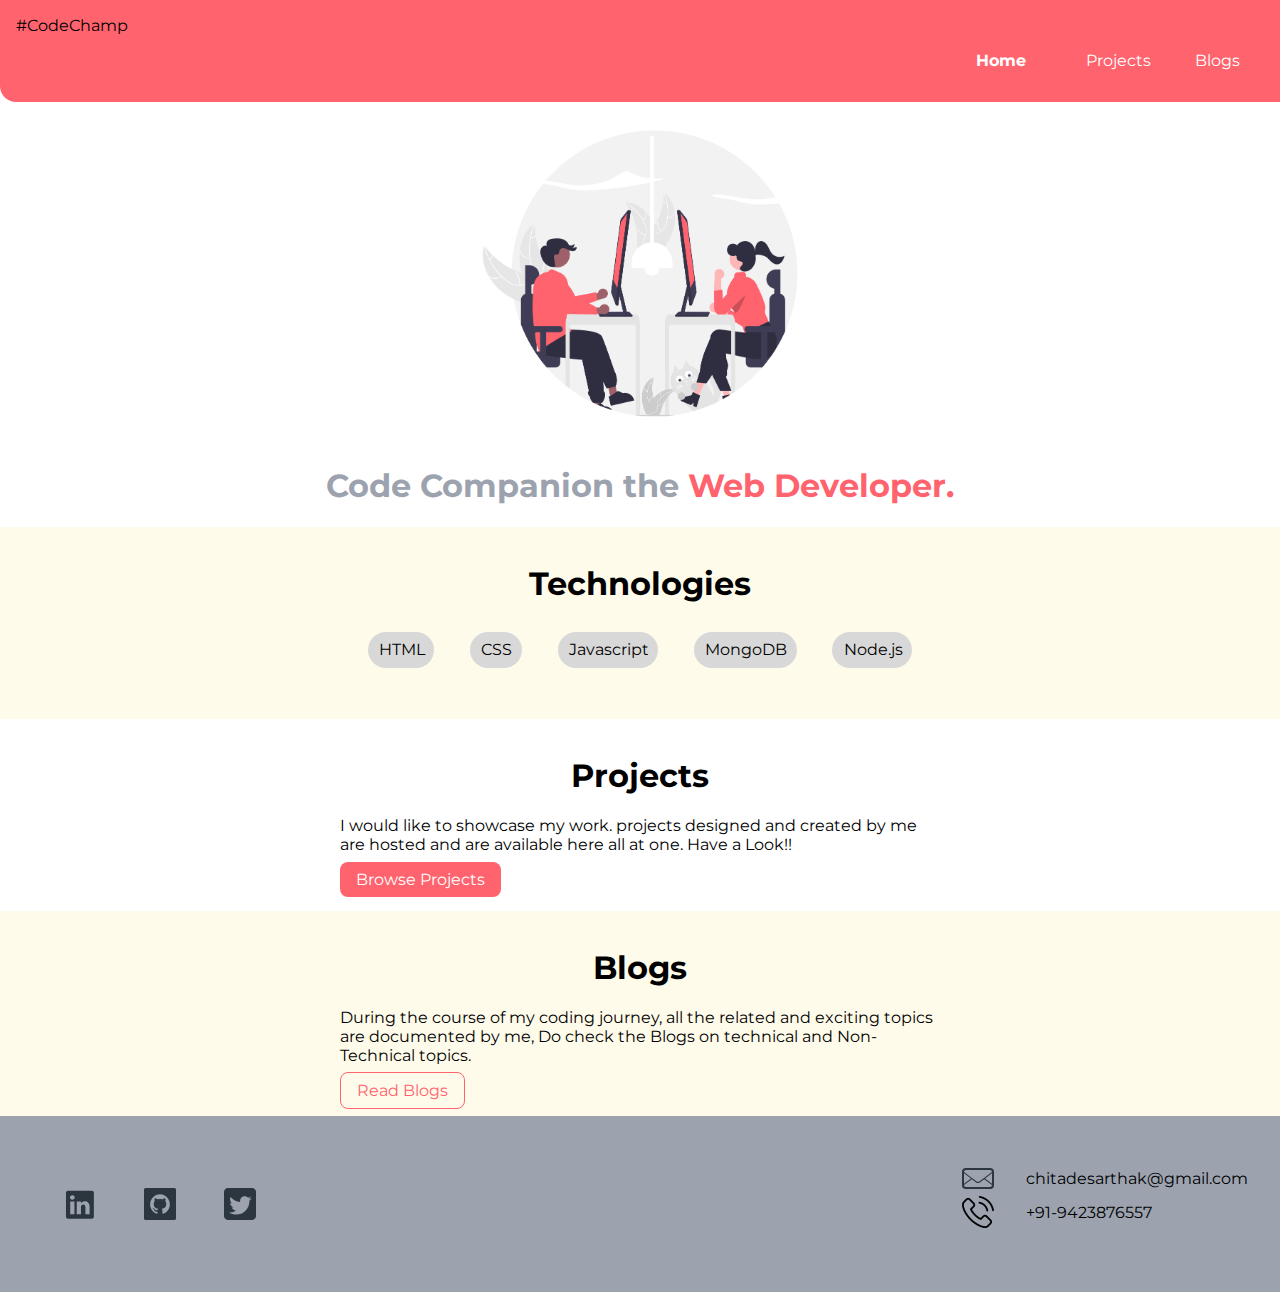
<file: index.html>
<html lang="en">
<head>
    <meta charset="UTF-8">
    <meta name="viewport" content="width=device-width, initial-scale=1.0">
    <title>Portfolio</title>
    <link rel="stylesheet" href="./component-lib/style.css">
</head>
<body>
    <nav class="navigation container">
        <div class="nav-brand">#CodeChamp</div>
            <ul class="nav-pills">
            <li class="list-inline">
                <a class="link active navitem" href="">Home</a>
            </li>
            <li class="list-inline"></li>
                <a class="link navitem" href="./projects.html">Projects</a>
            </li>
            <li class="list-inline">
                <a class="link navitem" href="./Blogs/UX-UX.html">Blogs</a>
            </li>
            </ul>
    </nav>

    <header class="hero">
        <img class="hero-img" src="./component-lib/images/undraw_Co_working_re_y4cx.png" alt="hero-image">
        <h1 class="hero-heading">Code Companion the <span class="heading-inverted">Web Developer.</span></h1>
    </header>

    <section class="section ow">
        <div class="container container-center ">
        <h1>Technologies</h1>
        <div style="display: flex; flex-direction: row; flex-wrap: wrap; justify-content: space-evenly;">
        <div class="chip">
       <!-- <img class="chip-img" src="./component-lib/images/css3.png" alt=""> -->
            <p style="margin:.5rem;">HTML</p>
        </div>
        <div class="chip">
            <p style="margin:.5rem;">CSS</p>
        </div>
        <div class="chip">
            <p style="margin:.5rem;">Javascript</p>
        </div>
        <div class="chip">
            <p style="margin:.5rem;">MongoDB</p>
        </div>
        <div class="chip">
            <p style="margin:.5rem;">Node.js</p>
        </div>
        </div>
    </section>

    <section class="section">
        <div class="container container-center">
        <h1>Projects</h1>
        <p>I would like to showcase my work. projects designed and created by me are hosted and are available here all at one. Have a Look!!</p>
        <a class="link-primary link" href="./projects.html">Browse Projects</a>
        </div>
    </section>

    <section class="section ow">
        <div class="container container-center">
        <h1>Blogs</h1>
        <p>During the course of my coding journey, all the related and exciting topics are documented by me, Do check the Blogs on technical and Non-Technical topics.</p>  
        <a class="link-secondary link" href="./Blogs/UX-UX.html">Read Blogs</a>
    </div>
    </section>


    
    <footer class="footer">
        <!-- <div class="footer-header">Let's connect!</div> -->
        <ul class="list-inline">
            <!-- <a class="link" href=""><img class="foot-icon" src="./component-lib/images/email.svg" alt=""></a> -->
            <li class="list-inline"><a href="https://www.linkedin.com/in/sarthak-chitade-aba6b516a/" target="blank" class="link"><img class="foot-icon" src="./component-lib/images/linkedin (2).svg" alt=""></a></li>
            <li class="list-inline"><a href="https://github.com/pseudopodia97" target="blank" class="link"><img class="foot-icon" src="./component-lib/images/github.svg" alt=""></a></li>
            <li class="list-inline"><a href="https://twitter.com/chitadesarthak" target="blank" class="link"><img class="foot-icon" src="./component-lib/images/twitter.svg" alt=""></a></li>
        </ul>
        <div style="display: flex; flex-direction: column; justify-content: center;">
            <div style="height: 1rem; display: flex; flex-direction: row; align-items: center;"><img class="foot-icon" src="./component-lib/images/email.svg" alt=""><a href="mailto: chitadesarthak@gmail.com" style="color: black; text-decoration: none; padding-left: 2rem;">chitadesarthak@gmail.com</a></div>
            <div style="display: flex;flex-direction: row; justify-content: flex-start;align-items: center;"><img class="foot-icon" src="./component-lib/images/phone-call.png  " alt=""><p style="padding-left: 2rem;">+91-9423876557</p></div>
        </div>
    
    </footer>

</body>
</html>
</file>
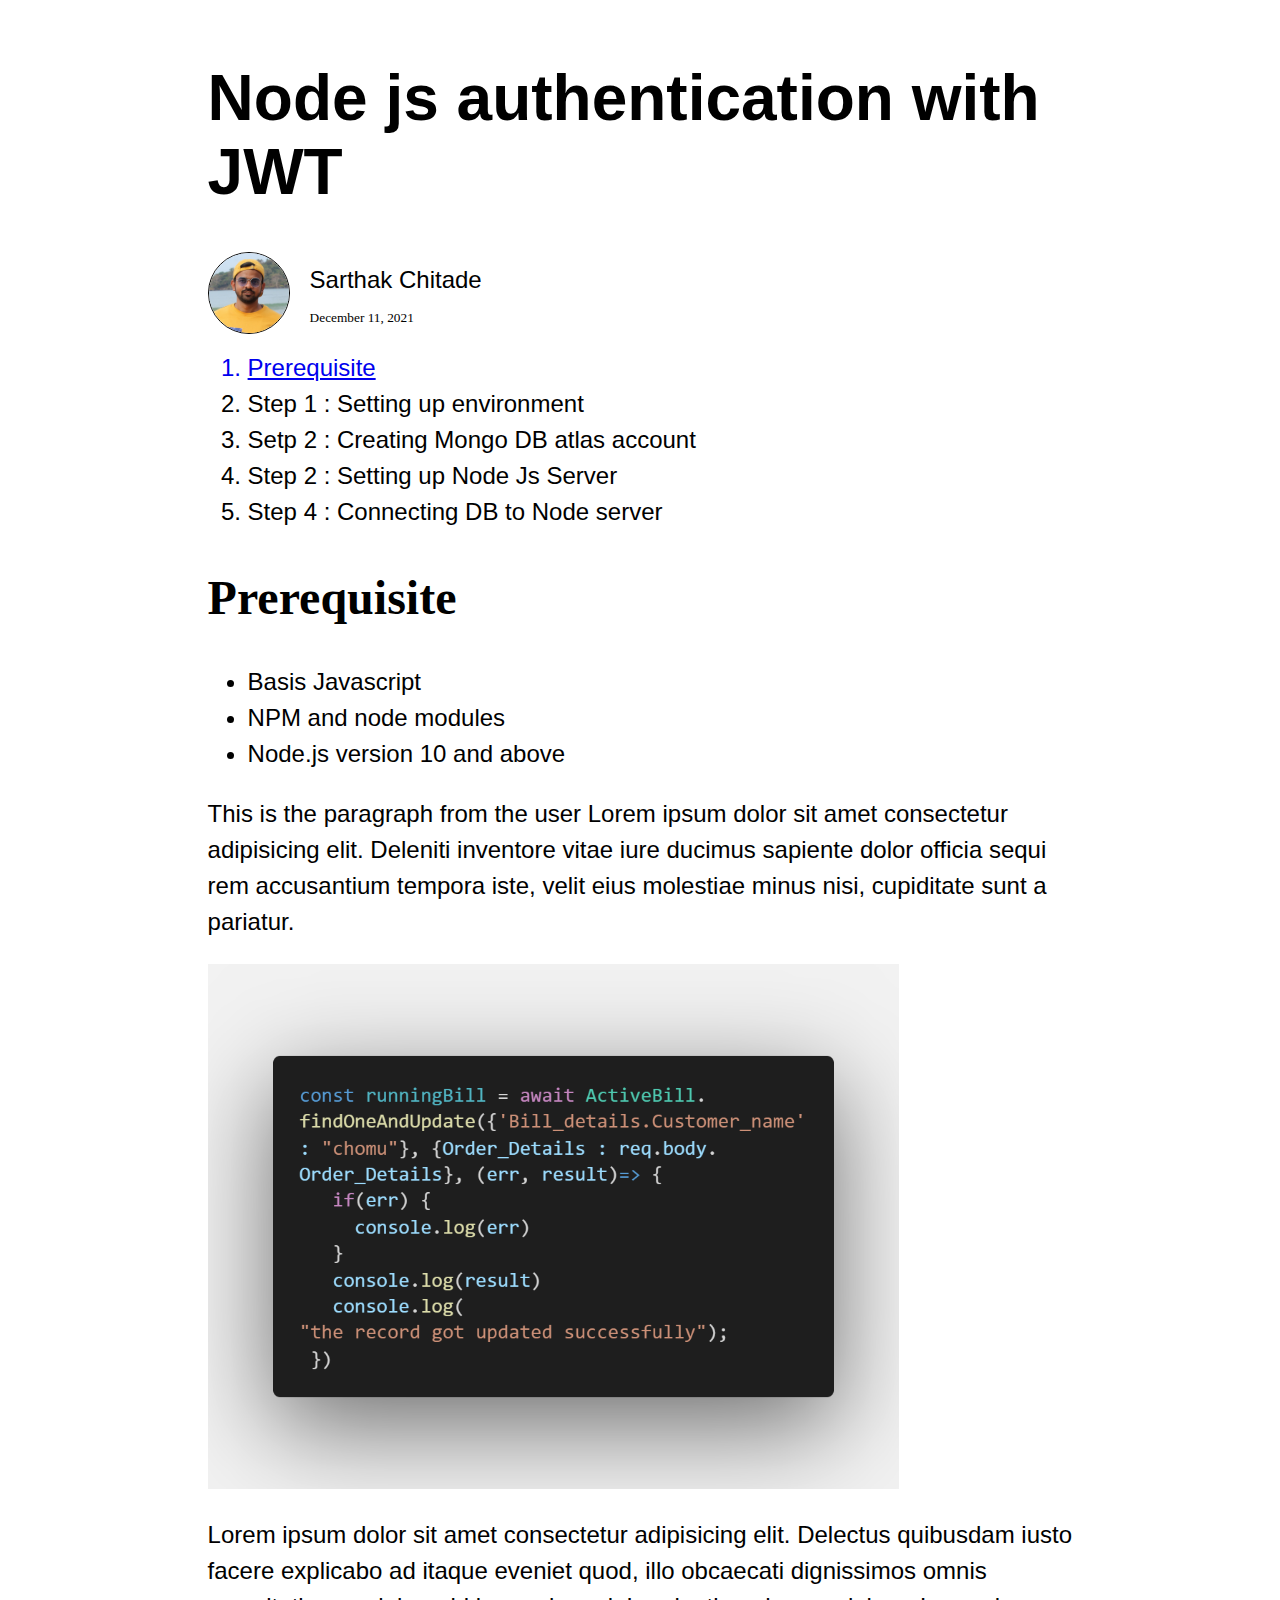
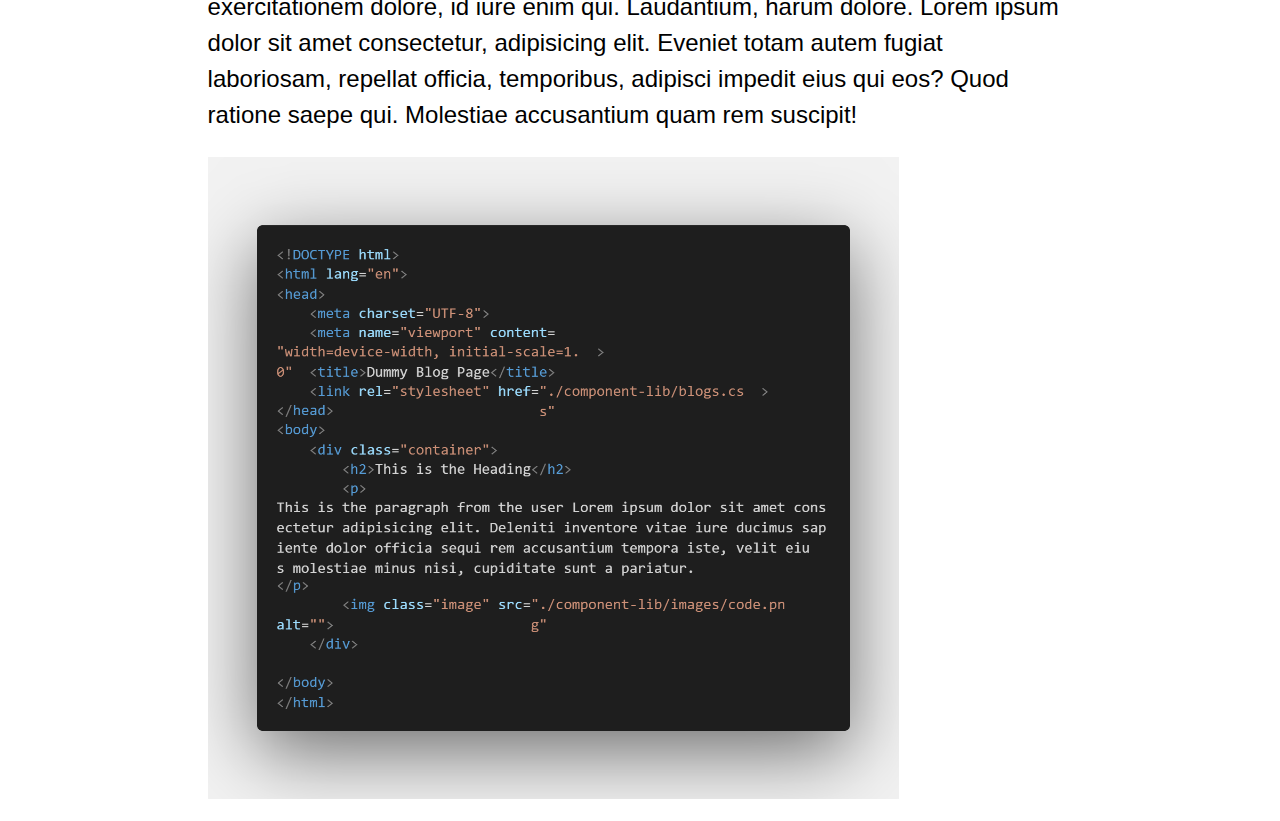
<file: dummyBlog.html>
<!DOCTYPE html>
<html lang="en">
<head>
    <meta charset="UTF-8">
    <meta name="viewport" content="width=device-width, initial-scale=1.0">
    <title>Dummy Blog Page</title>
    <link rel="stylesheet" href="./component-lib/blogs.css">
</head>
<body>
    <div class="container">
        <h1>Node js authentication with JWT</h1>
        <div class="userprofile">
            <img class="profilepic" src="./component-lib/images/profilepic.jpg" alt="">
            <div style="padding-left: 10px;">
                <p style="margin: 10px;">Sarthak Chitade</p>
                <small style="margin-left: 10px;">December 11, 2021</small>
            </div>
        </div>

        <ol>
            <a href="#Pre">
                <li>Prerequisite</li>
            </a>
            <li>Step 1 : Setting up environment</li>
            <li>Setp 2 : Creating Mongo DB atlas account</li>
            <li>Step 2 : Setting up Node Js Server</li>
            <li>Step 4 : Connecting DB to Node server</li>
        </ol>
        <h2 id="Pre">Prerequisite</h2>
        <ul>
            <li>Basis Javascript</li>
            <li>NPM and node modules</li>
            <li>Node.js version 10 and above</li>
        </ul>
        <p>This is the paragraph from the user Lorem ipsum dolor sit amet consectetur adipisicing elit. Deleniti inventore vitae iure ducimus sapiente dolor officia sequi rem accusantium tempora iste, velit eius molestiae minus nisi, cupiditate sunt a pariatur.</p>
        <img class="image" src="./component-lib/images/code.png" alt="">
        <p>Lorem ipsum dolor sit amet consectetur adipisicing elit. Delectus quibusdam iusto facere explicabo ad itaque eveniet quod, illo obcaecati dignissimos omnis exercitationem dolore, id iure enim qui. Laudantium, harum dolore. Lorem ipsum dolor sit amet consectetur, adipisicing elit. Eveniet totam autem fugiat laboriosam, repellat officia, temporibus, adipisci impedit eius qui eos? Quod ratione saepe qui. Molestiae accusantium quam rem suscipit!</p>
        <img class="image" src="./component-lib/images/code1.png" alt="image">
        
   
   
    </div>
    
</body>
</html>
</file>
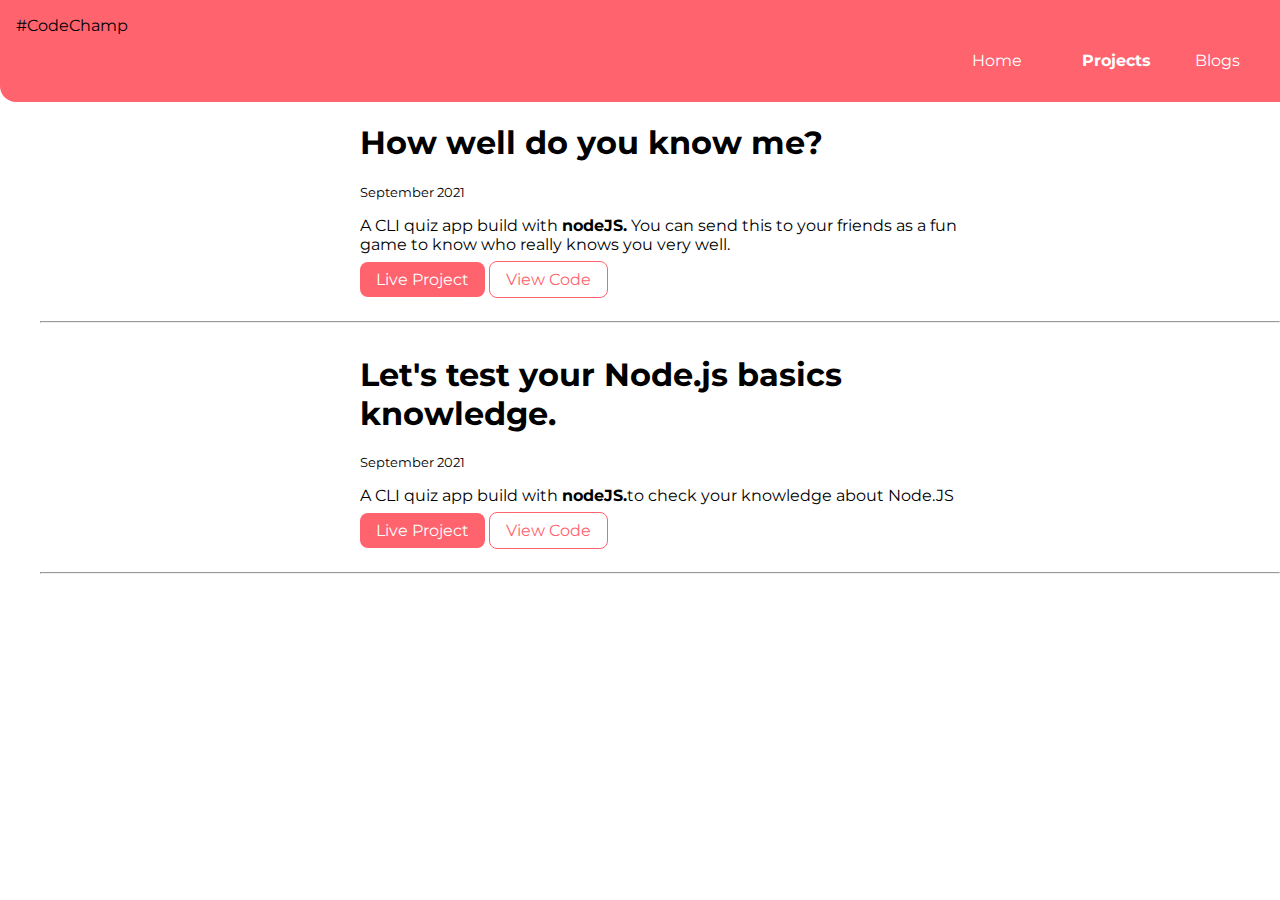
<file: projects.html>
<html lang="en">
<head>
    <meta charset="UTF-8">
    <meta name="viewport" content="width=device-width, initial-scale=1.0">
    <title>Projects</title>
    <link rel="stylesheet" href="./component-lib/style.css">
</head>
</head>
<body>
    <nav class="navigation container">
        <div class="nav-brand">#CodeChamp</div>
            <ul class="nav-pills">
            <li class="list-inline">
                <a class="link" href="index.html">Home</a>
            </li>
            <li class="list-inline"></li>
                <a class="link active" href="#">Projects</a>
            </li>
            <li class="list-inline">
                <a class="link" href="blogs.html">Blogs</a>
            </li>
            </ul>
    </nav>


    <ul class="list-nonbullet reverse">
        <li>
            <div class="container container-center">
                <h1>How well do you know me?</h1>
                <small>September 2021</small>
                <p>A CLI quiz app build with <strong>nodeJS.</strong> You can send this to your friends as a fun game to know who really knows you very well. </p>
                <a class="link-primary link" href="">Live Project</a>
                <a class="link-secondary link" href="">View Code</a>
            </div>
        </li>
        <hr>
        <li>
            <div class="container container-center">
                <h1>Let's test your Node.js basics knowledge.</h1>
                <small>September 2021</small>
                <p>A CLI quiz app build with <strong>nodeJS.</strong>to check your knowledge about Node.JS</p>
                <a class="link-primary link" href="">Live Project</a>
                <a class="link-secondary link" href="">View Code</a>
            </div>
        </li>
        <hr>
        
    </ul>
</body>
</html>
</file>
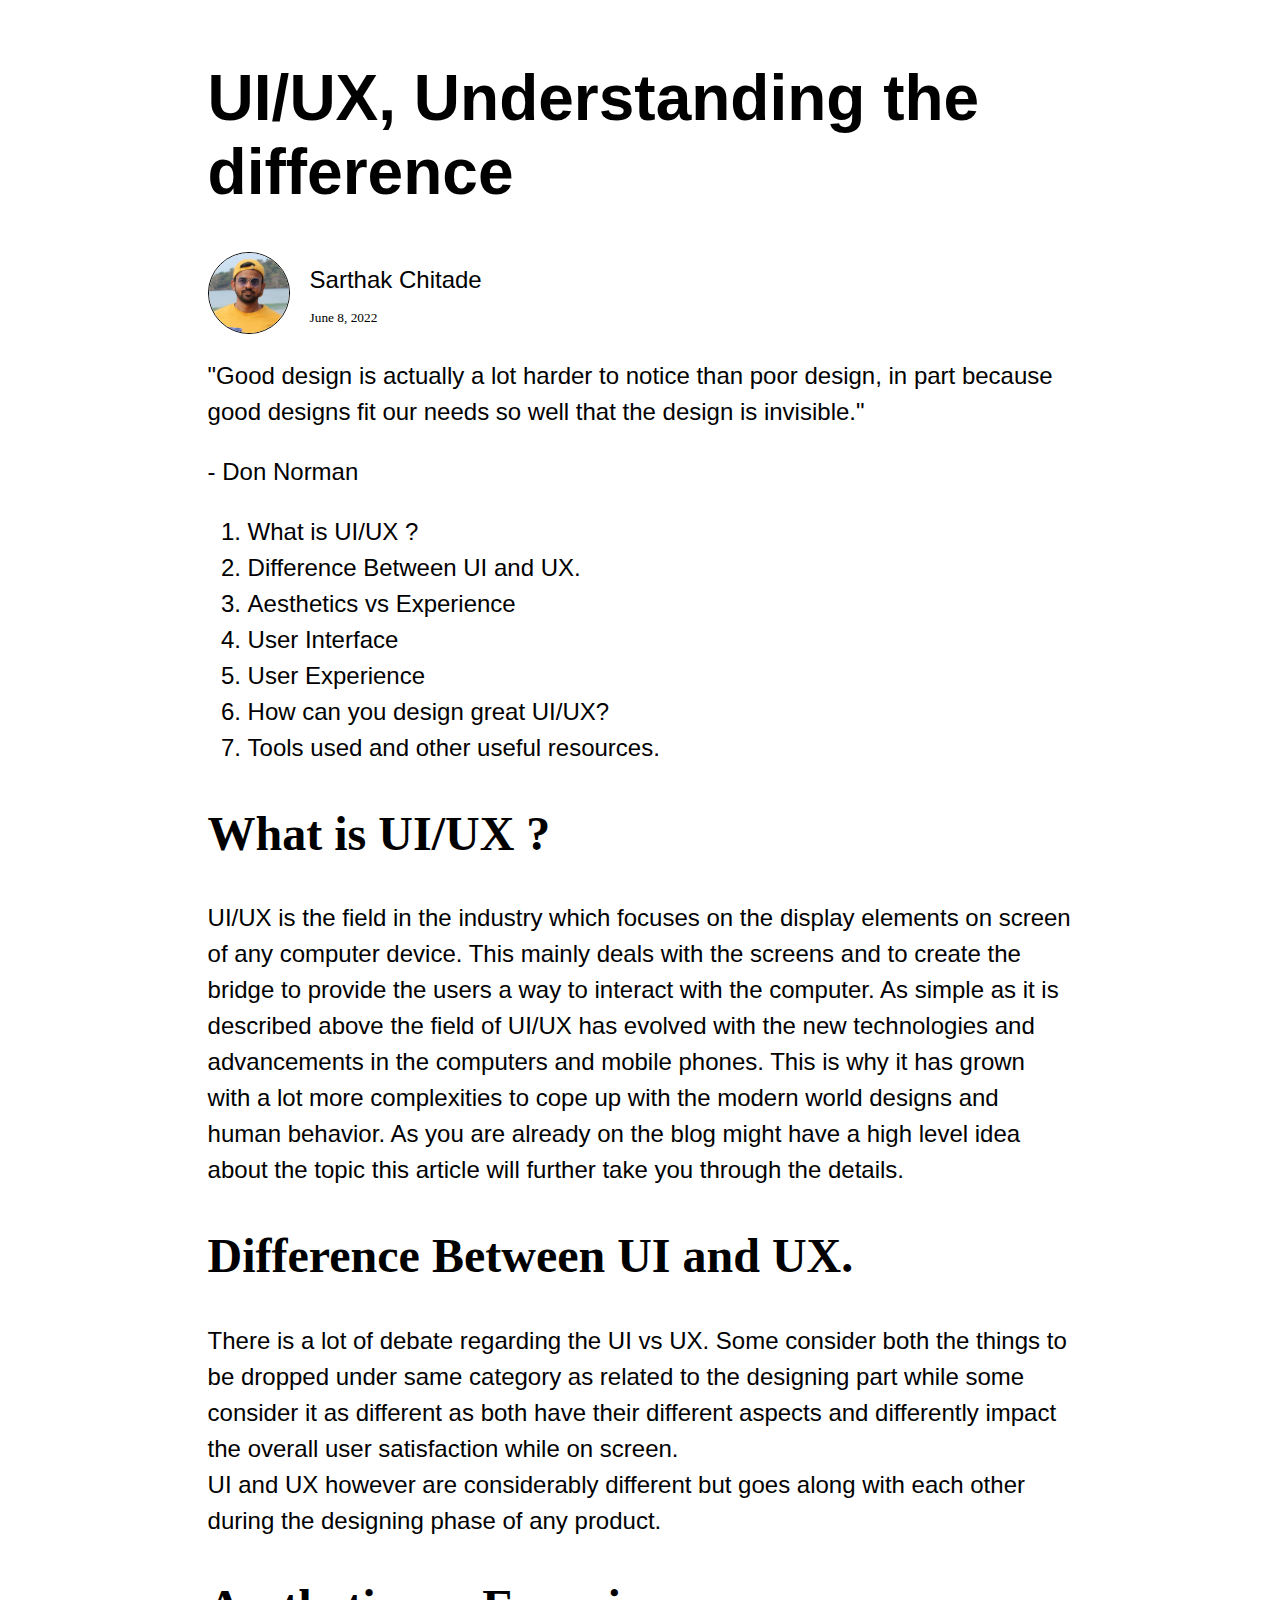
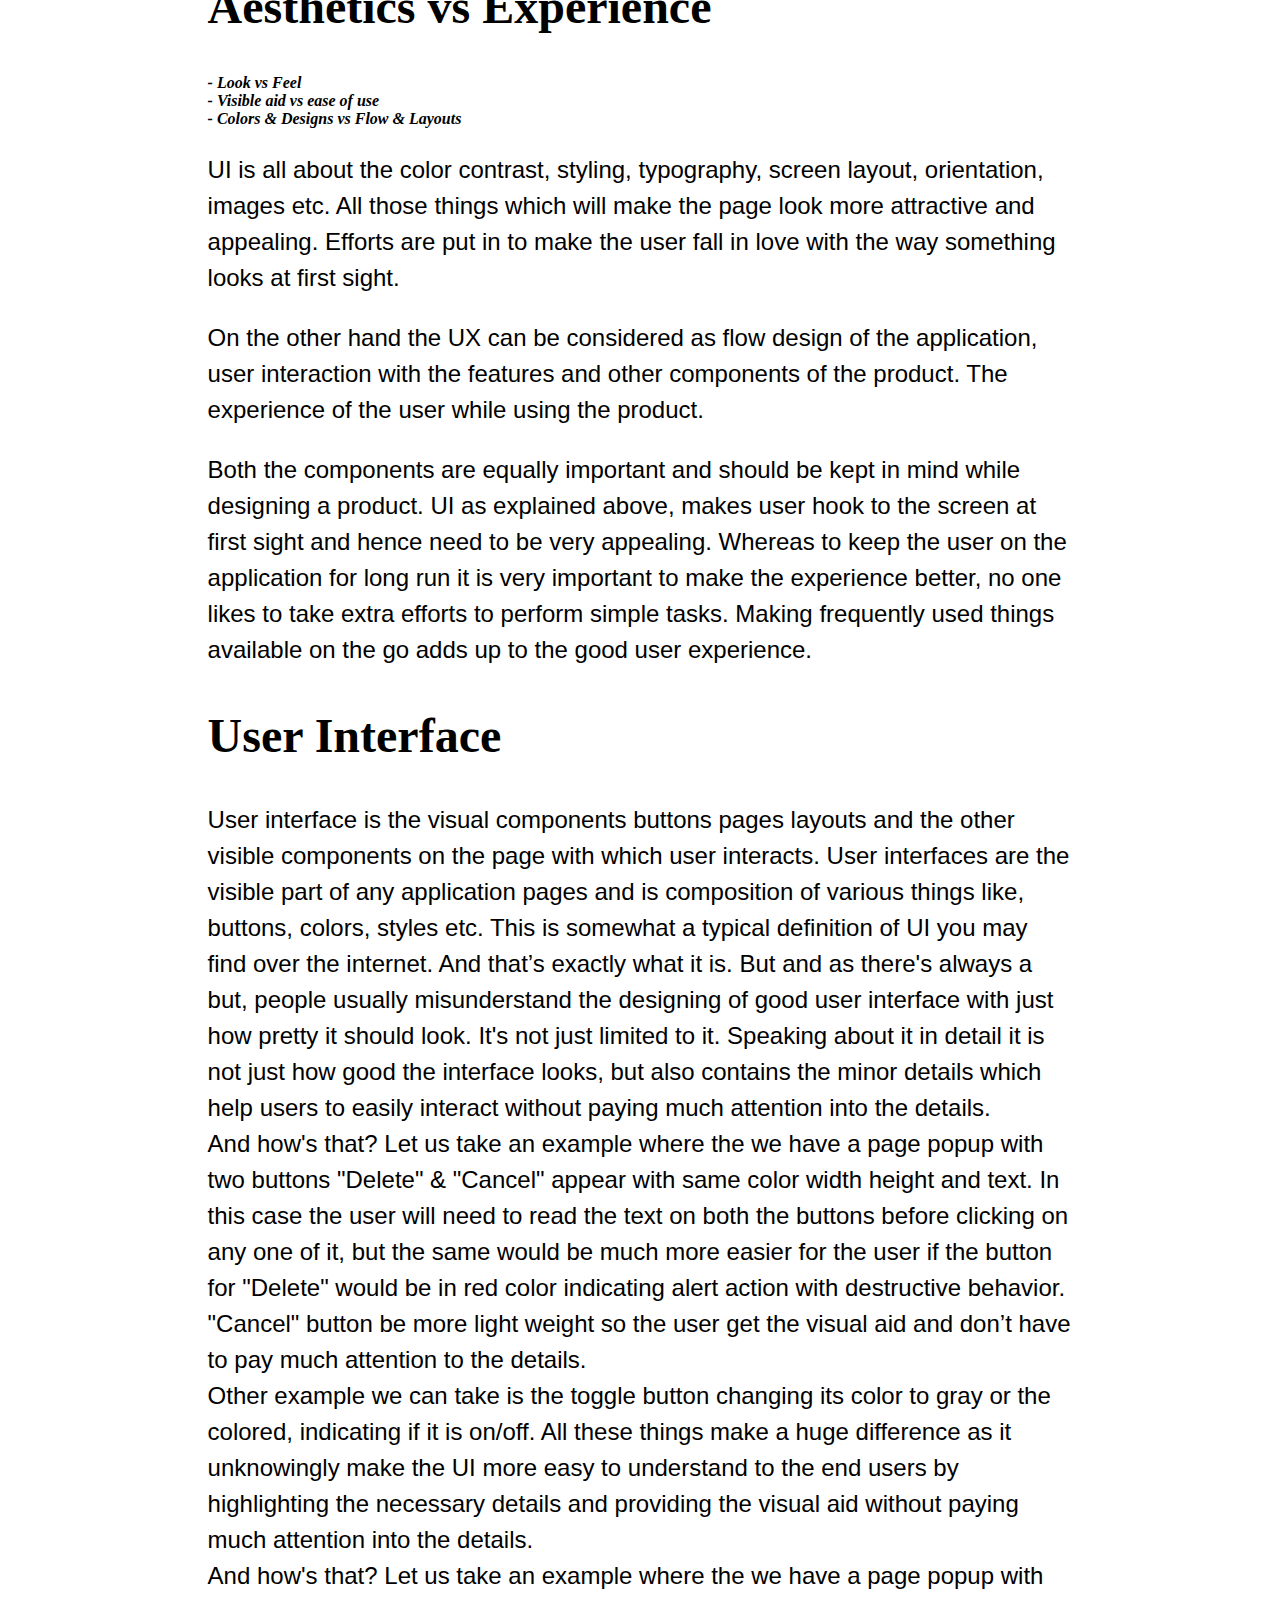
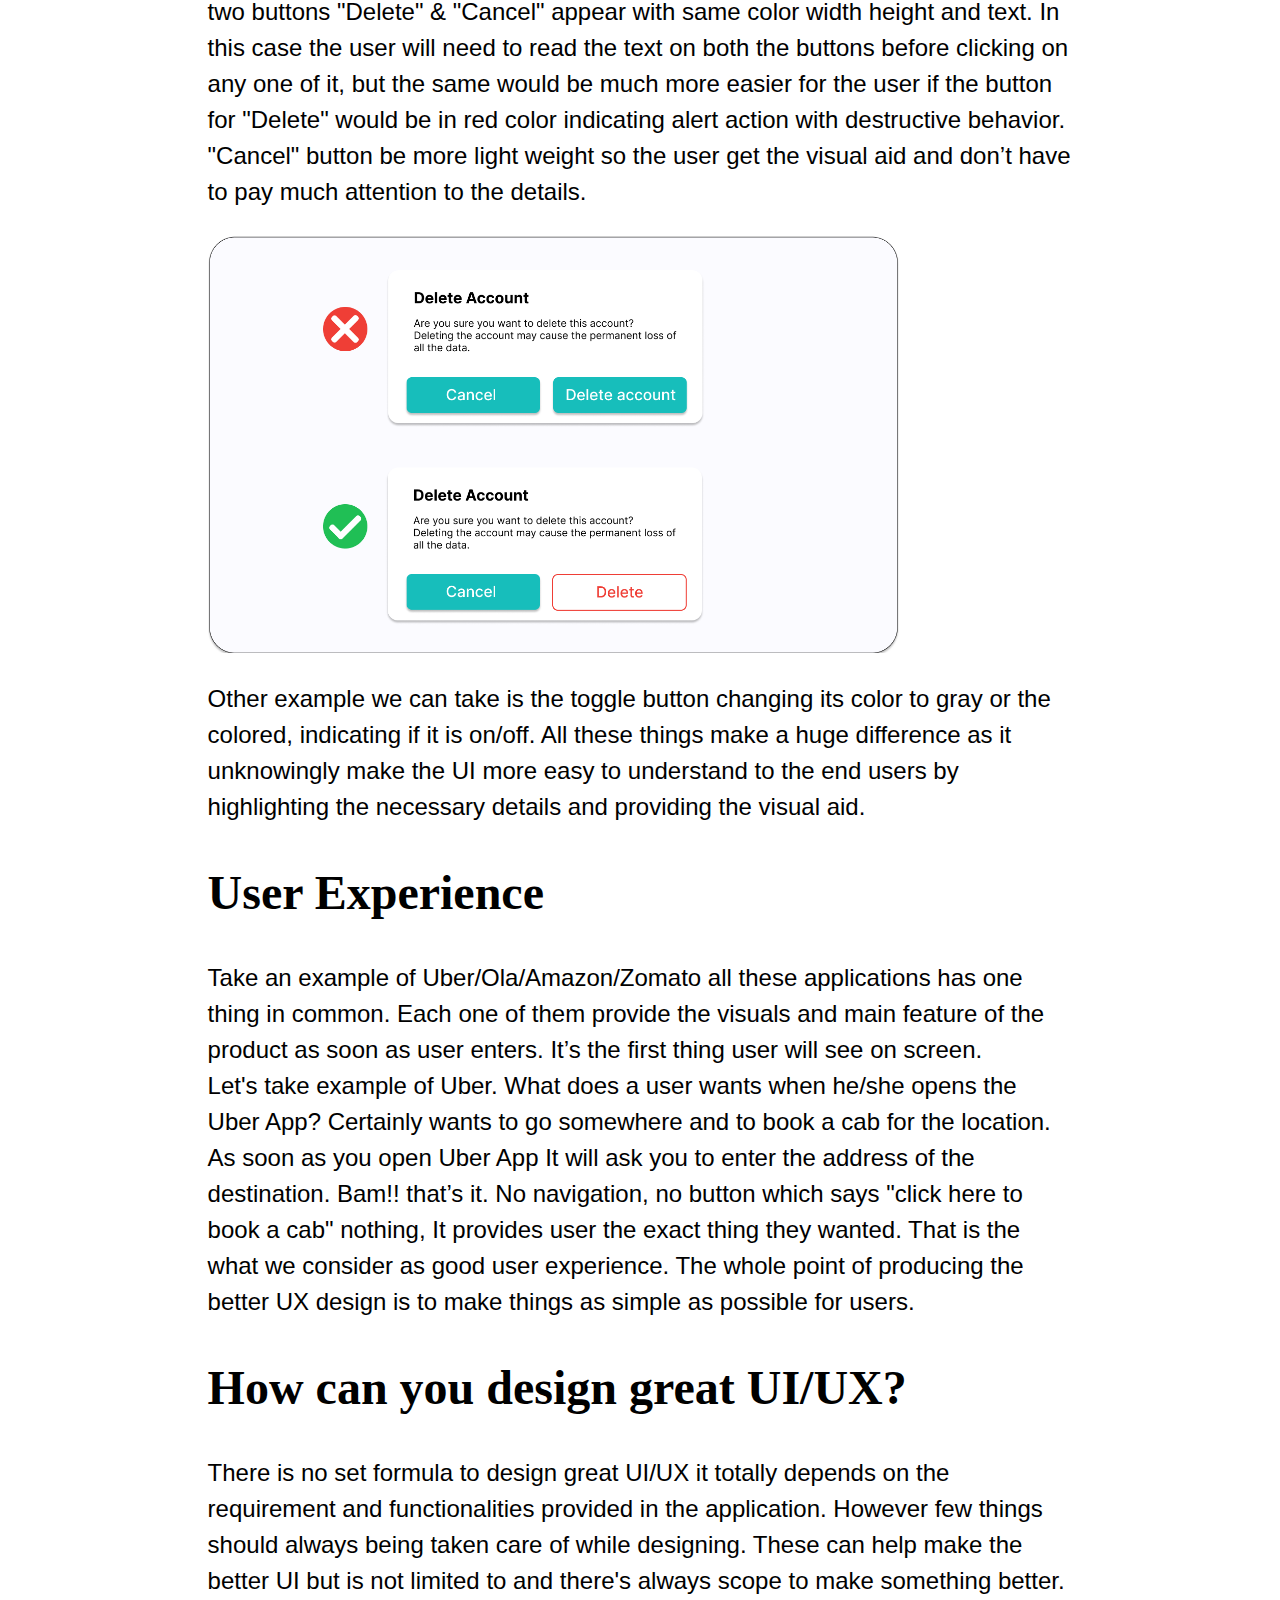
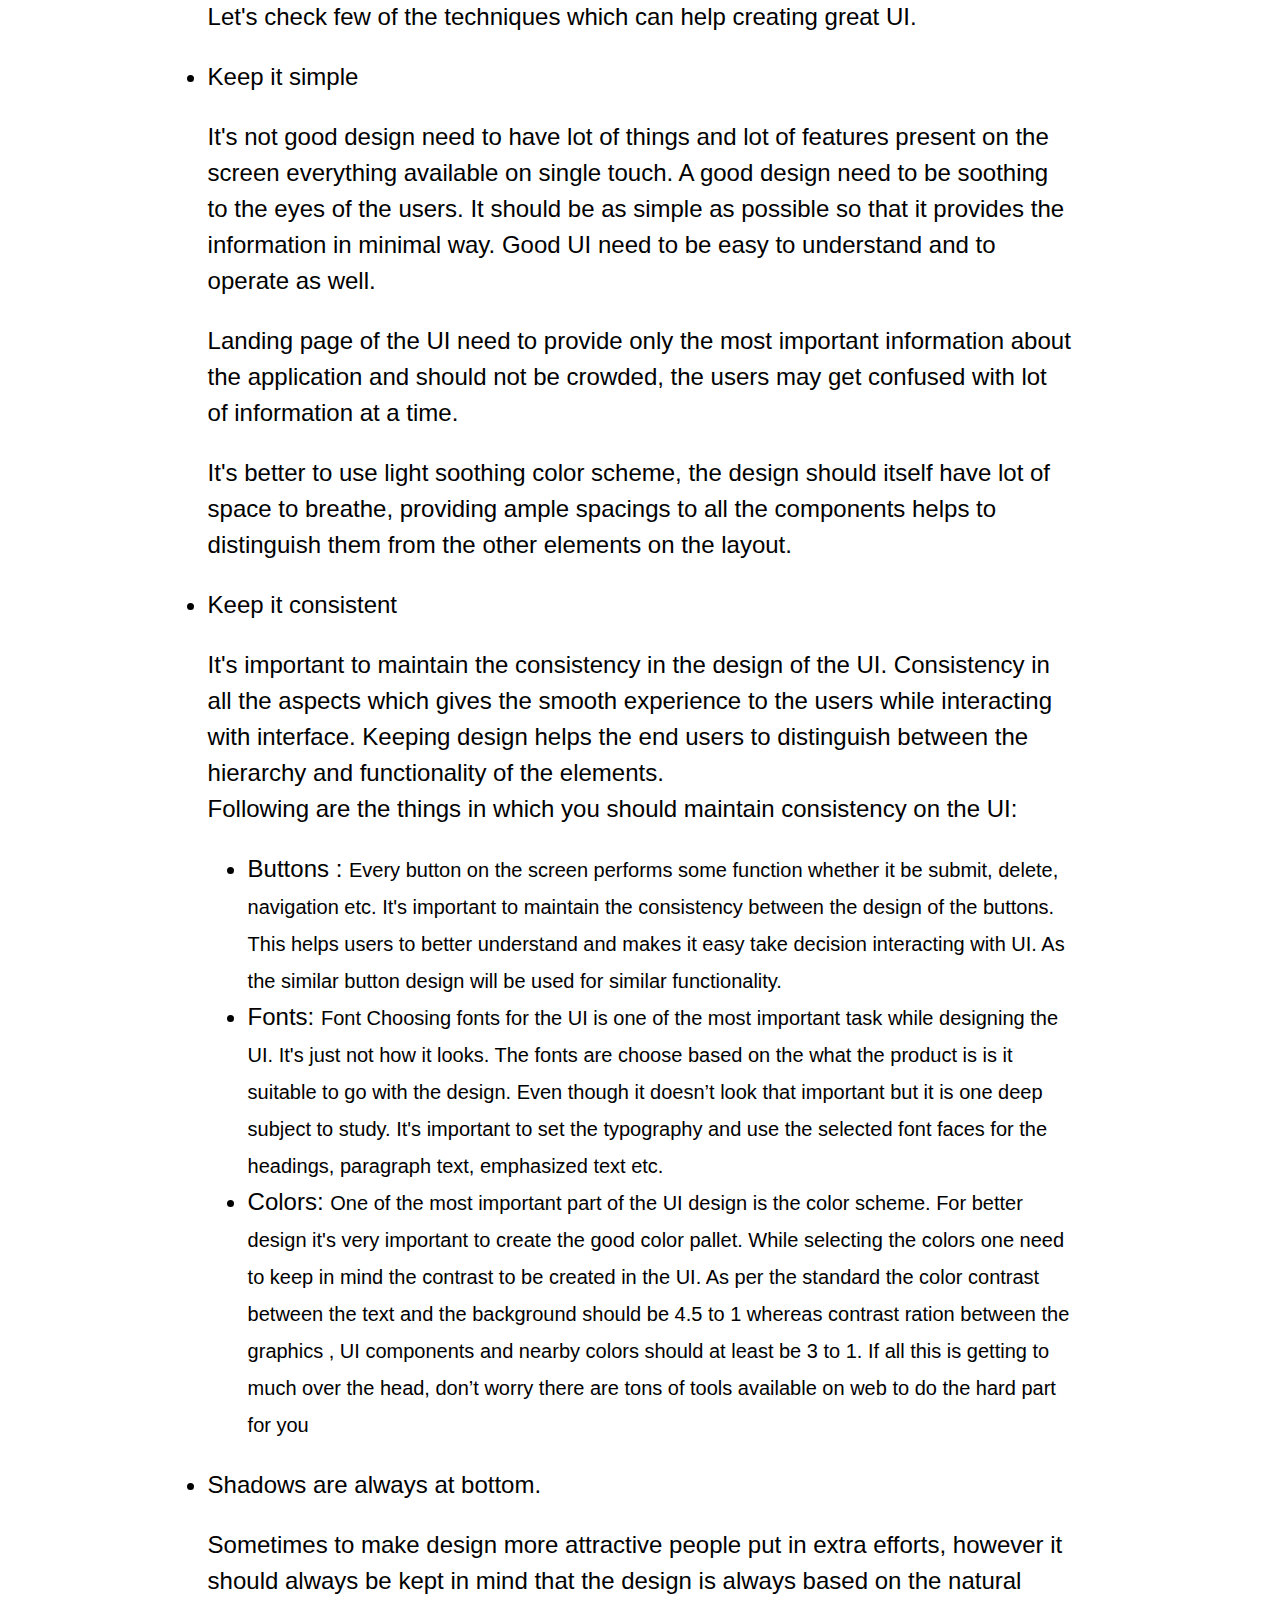
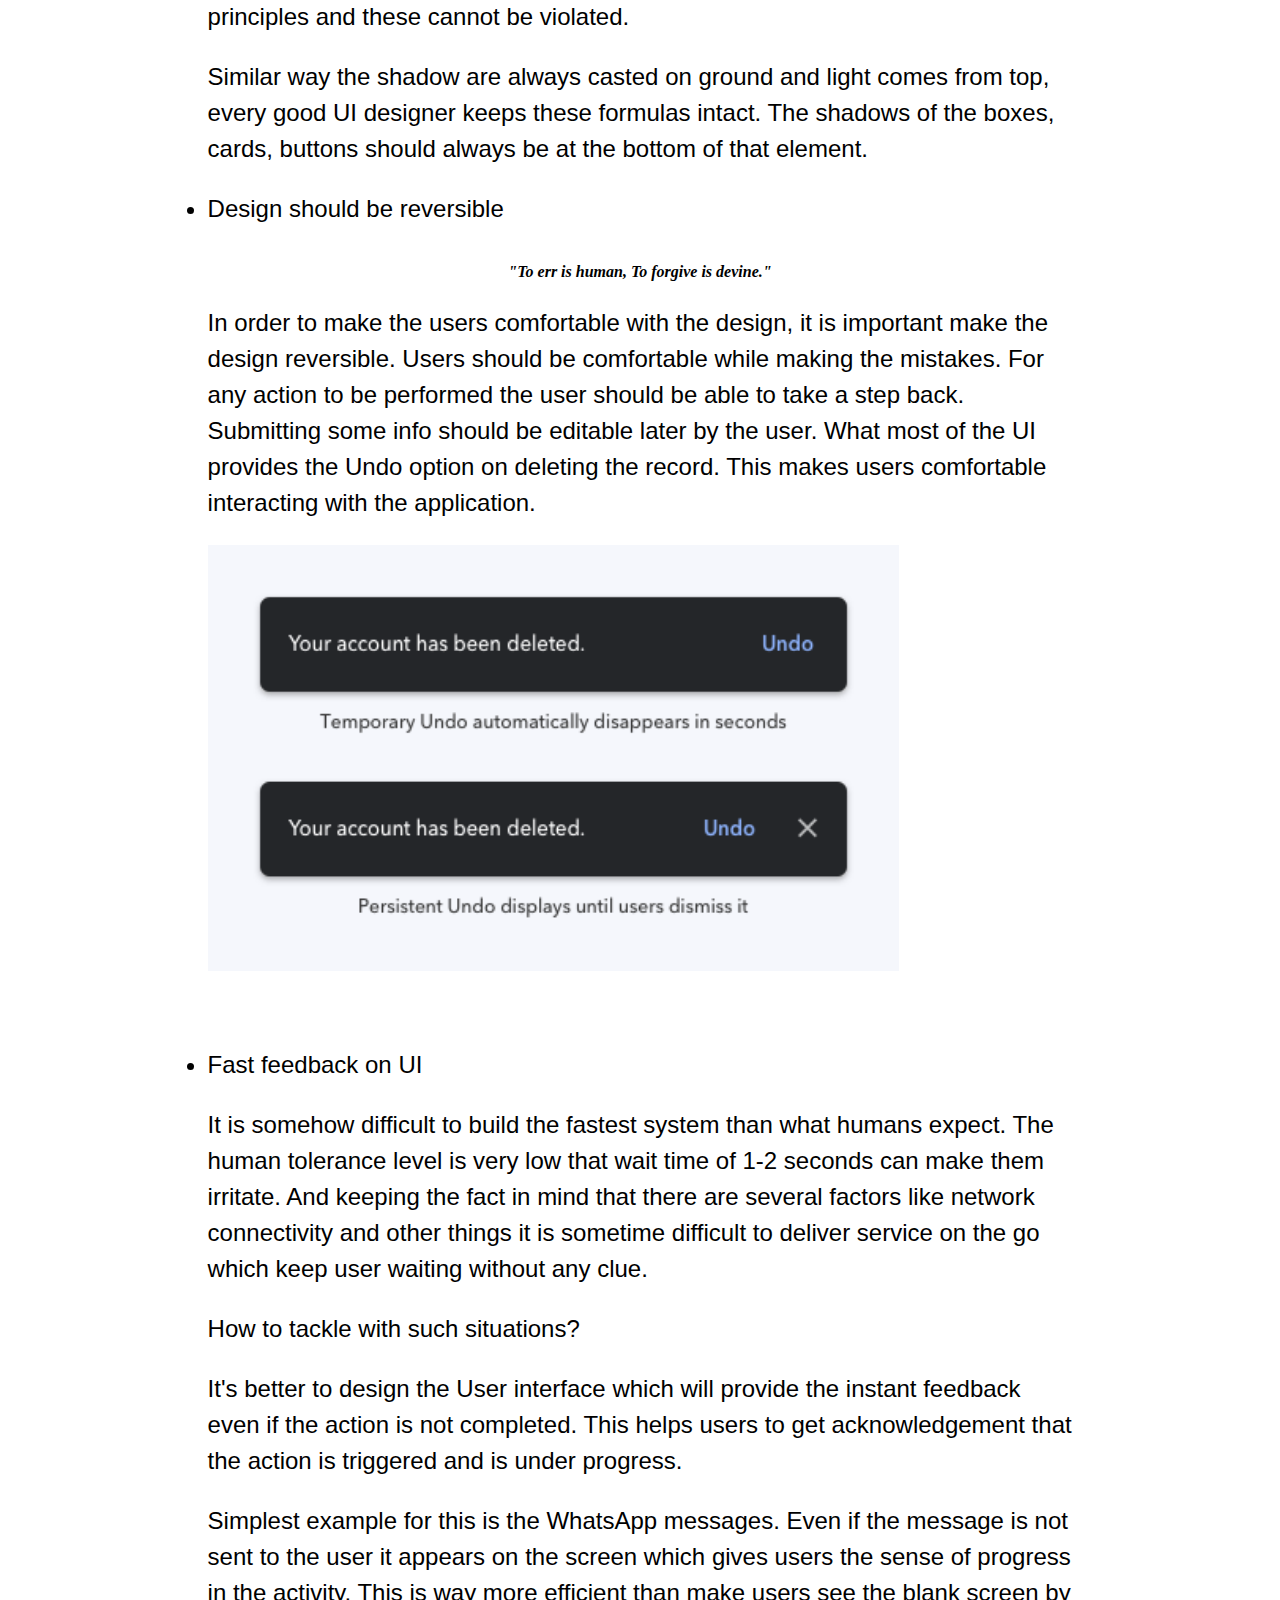
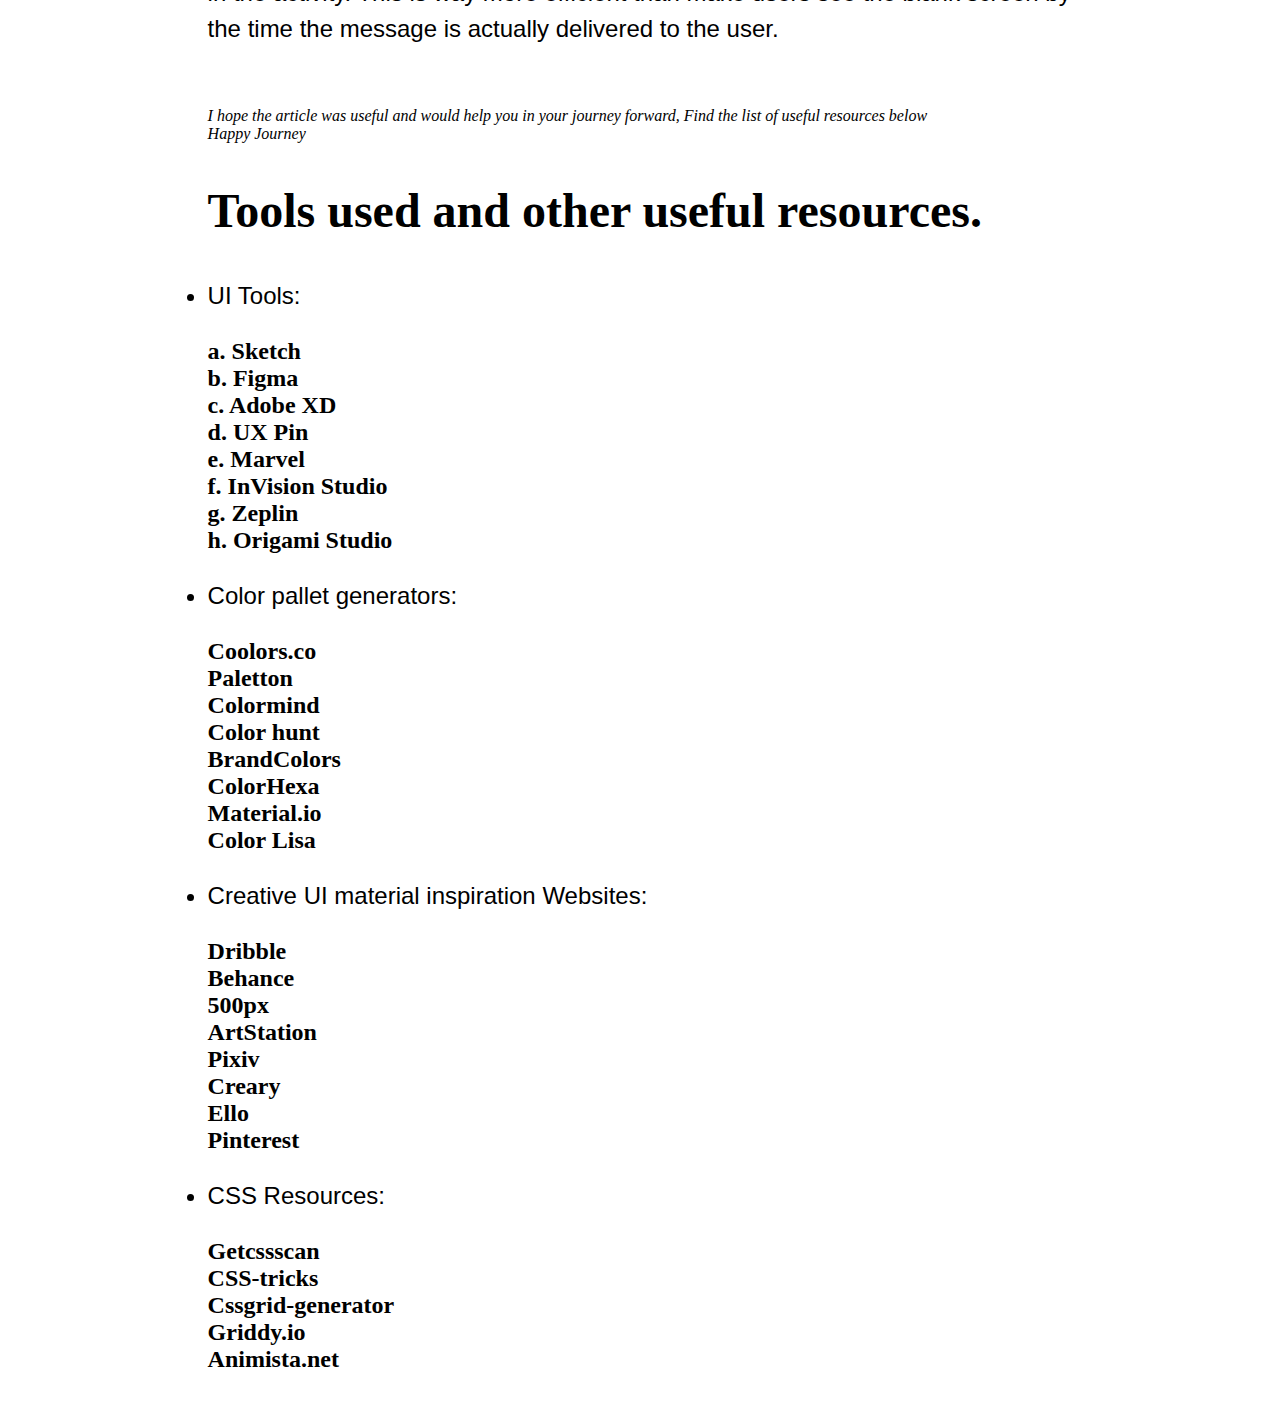
<file: Blogs/UX-UX.html>
<!DOCTYPE html>
<html lang="en">
<head>
    <meta charset="UTF-8">
    <meta http-equiv="X-UA-Compatible" content="IE=edge">
    <meta name="viewport" content="width=device-width, initial-scale=1.0">
    <link rel="stylesheet" href="../component-lib/blogs.css">
    <title>UI/UX, Understanding the difference.</title>
</head>
<body>
    <div class="container">
        <h1>UI/UX, Understanding the difference</h1>
        <div class="userprofile">
            <img class="profilepic" src="../component-lib/images/profilepic.jpg" alt="">
            <div style="padding-left: 10px;">
                <p style="margin: 10px;">Sarthak Chitade</p>
                <small style="margin-left: 10px;">June 8, 2022</small>
            </div>
        </div>
        <p class="quote">"Good design is actually a lot harder to notice than poor design, in part because good designs fit our needs so well that the design is invisible."</p><p>- Don Norman</p>
        <ol>
            <li>What is UI/UX ?</li>
            <li>Difference Between UI and UX. </li>
            <li>Aesthetics vs Experience </li>
            <li>User Interface</li>
            <li>User Experience</li>
            <li>How can you design great UI/UX?</li>
            <li>Tools used and other useful resources.</li>
        </ol>

        <h2>What is UI/UX ?</h2>
        <p>UI/UX is the field in the industry which focuses on the display elements on screen of any computer device. This mainly deals with the screens and to create the bridge to provide the users a way to interact with the computer. As simple as it is described above the field of UI/UX has evolved with the new technologies and advancements in the computers and mobile phones. This is why it has grown with a lot more complexities to cope up with the modern world designs and human behavior. As you are already on the blog might have a high level idea about the topic this article will further take you through the details.</p>

        <h2>Difference Between UI and UX. </h2>
        <p>There is a lot of debate regarding the UI vs UX. Some consider both the things to be dropped under same category as related to the designing part while some consider it as different as both have their different aspects and differently impact the overall user satisfaction while on screen. <br>UI and UX  however are considerably different but goes along with each other during the designing phase of any product.</p>
        
        <h2>Aesthetics vs Experience </h2>
        <em style="font-weight: 900">-  Look vs Feel <br>-  Visible aid vs ease of use<br>-  Colors & Designs vs Flow & Layouts</em>
        <p>UI is all about the color contrast, styling, typography, screen layout, orientation, images etc. All those things which will make the page look more attractive and appealing. Efforts are put in to make the user fall in love with the way something looks at first sight. </p>
        <p>On the other hand the UX can be considered as flow design of the application, user interaction with the features and other components of the product. The experience of the user while using the product.</p>
        <p>Both the components are equally important and should be kept in mind while designing a product. UI as explained above, makes user hook to the screen at first sight and hence need to be very appealing. Whereas to keep the user on the application for long run it is very important to make the experience better, no one likes to take extra efforts to perform simple tasks. Making frequently used things available on the go adds up to the good user experience. </p>

        <h2>User Interface</h2>
        <p>
            User interface is the visual components buttons pages layouts and the other visible components on the page with which user interacts. User interfaces are the visible part of any application pages and is composition of various things like, buttons, colors, styles etc. This is somewhat a typical definition of UI you may find over the internet. And that’s exactly what it is. But and as there's always a but, people usually misunderstand the designing of good user interface with just how pretty it should look. It's not just limited to it. Speaking about it in detail it is not just how good the interface looks, but also contains the minor details which help users to easily interact without paying much attention into the details.<br>
            And how's that? Let us take an example where the we have a page popup with two buttons "Delete" & "Cancel" appear with same color width height and text. In this case the user will need to read the text on both the buttons before clicking on any one of it, but the same would be much more easier for the user if the button for "Delete" would be in red color indicating alert action with destructive behavior. "Cancel" button be more light weight so the user get the visual aid and don’t have to pay much attention to the details. <br>
            Other example we can take is the toggle button changing its color to gray or the colored, indicating if it is on/off. All these things make a huge difference as it unknowingly make the UI more easy to understand to the end users by highlighting the necessary details and providing the visual aid without paying much attention into the details. <br>
            And how's that? Let us take an example where the we have a page popup with two buttons "Delete" & "Cancel" appear with same color width height and text. In this case the user will need to read the text on both the buttons before clicking on any one of it, but the same would be much more easier for the user if the button for "Delete" would be in red color indicating alert action with destructive behavior. "Cancel" button be more light weight so the user get the visual aid and don’t have to pay much attention to the details. <br>
        </p>
        <img class="image" src="../component-lib/images/DeleteAcc-Example.png" alt="design example">
        <p>Other example we can take is the toggle button changing its color to gray or the colored, indicating if it is on/off. All these things make a huge difference as it unknowingly make the UI more easy to understand to the end users by highlighting the necessary details and providing the visual aid. </p>
        

        <h2>User Experience</h2>
        <p>
            Take an example of Uber/Ola/Amazon/Zomato all these applications has one thing in common. Each one of them provide the visuals and main feature of the product as soon as user enters. It’s the first thing user will see on screen.<br>
            Let's take example of Uber. What does a user wants when he/she opens the Uber App? Certainly wants to go somewhere and to book a cab for the location. As soon as you open Uber App It will ask you to enter the address of the destination. Bam!! that’s it. No navigation, no button which says "click here to book a cab" nothing, It provides user the exact thing they wanted. That is the what we consider as good user experience. The whole point of producing the better UX design is to make things as simple as possible for users.
        
        </p>
        
        <h2>How can you design great UI/UX?</h2>
        <p>   There is no set formula to design great UI/UX it totally depends on the requirement and functionalities provided in the application. However few things should always being taken care of while designing. These can help make the better UI but is not limited to and there's always scope to make something better. <br>Let's check few of the techniques which can help creating great UI. </p>
        
        <li>Keep it simple </li>
        <p>It's not good design need to have lot of things and lot of features present on the screen everything available on single touch.  A good design need to be soothing to the eyes of the users. It should be as simple as possible so that it provides the information in minimal way. Good UI need to be easy to understand and to operate as well. </p>
        <p>Landing page of the UI need to provide only the most important information about the application and should not be crowded, the users may get confused with lot of information at a time. </p>
        <p>It's better to use light soothing color scheme, the design should itself have lot of space to breathe, providing ample spacings to all the components helps to distinguish them from the other elements on the layout. </p>


        <li>Keep it consistent </li>
        <p>It's important to maintain the consistency in the design of the UI. Consistency in all the aspects which gives the smooth experience to the users while interacting with interface. Keeping design helps the end users to distinguish between the hierarchy and functionality of the elements.<br>
            Following are the things in which you should maintain consistency on the UI: <br>
            <ul>
                <li>Buttons : <small> Every button on the screen performs some function whether it be submit, delete, navigation etc. It's important to maintain the consistency between the design of the buttons. This helps users to better understand and makes it easy take decision interacting with UI. As the similar button design will be used for similar functionality.</small></li>
                <li>Fonts: <small>Font Choosing fonts for the UI is one of the most important task while designing the UI. It's just not how it looks. The fonts are choose based on the what the product is is it suitable to go with the design. Even though it doesn’t look that important but it is one deep subject to study. It's important to set the typography and use the selected font faces for the headings, paragraph text, emphasized text etc. </small></li>
                <li>Colors: <small>One of the most important part of the UI design is the color scheme. For better design it's very important to create the good color pallet. While selecting the colors one need to keep in mind the contrast to be created in the UI. As per the standard the color contrast between the text and the background should be 4.5 to 1 whereas contrast ration between the graphics , UI components and nearby colors should at least be 3 to 1.
                    If all this is getting to much over the head, don’t worry there are tons of tools available on web to do the hard part for you </small></li>
            </ul>
        </p>

        <li>Shadows are always at bottom.</li>
        <p>Sometimes to make design more attractive people put in extra efforts, however it should always be kept in mind that the design is always based on the natural principles and these cannot be violated. </p>
        <p>Similar way the shadow are always casted on ground and light comes from top, every good UI designer keeps these formulas intact. The shadows of the boxes, cards, buttons should always be at the bottom of that element.</p>


        <li>Design should be reversible</li><br><br>
        <div style="display: flex;justify-content: center; font-weight: 900;"><em>"To err is human, To forgive is devine."</em></div>
        <p>In order to make the users comfortable with the design, it is important make the design reversible. Users should be comfortable while making the mistakes. For any action to be performed the user should be able to take a step back. Submitting some info should be editable later by the user. What most of the UI provides the Undo option on deleting the record. This makes users comfortable interacting with the application. </p>
        <img class="image" src="../component-lib/images/undo-action.png" alt="undo inspiration">

        <br>
        <br>
        <br><br><br>
        <li>Fast feedback on UI </li>
        <p>It is somehow difficult to build the fastest system than what humans expect. The human tolerance level is very low that wait time of 1-2 seconds can make them irritate. And keeping the fact in mind that there are several factors like network connectivity and other things it is sometime difficult to deliver service on the go which keep user waiting without any clue. </p>
        <p>How to tackle with such situations?</p>
        <p>It's better to design the User interface which will provide the instant feedback even if the action is not completed. This helps users to get acknowledgement that the action is triggered and is under progress. </p>
        <p>Simplest example for this is the WhatsApp messages. Even if the message is not sent to the user it appears on the screen which gives users the sense of progress in the activity. This is way more efficient than make users see the blank screen by the time the message is actually delivered to the user. </p>

        <br>
        <br>
        <em>I hope the article was useful and would help you in your journey forward, Find the list of useful resources below <br> Happy Journey</em>

        <h2>Tools used and other useful resources.</h2>
        <li>UI Tools:</li>
        <h3>a. Sketch <br>
         b. Figma <br>
         c. Adobe XD <br>
         d. UX Pin <br>
         e. Marvel <br>
         f. InVision Studio<br> 
         g. Zeplin <br>
         h. Origami Studio </h3>
 
        <li>Color pallet generators:</li>
        <h3>Coolors.co<br>
            Paletton<br>            
            Colormind <br>
            Color hunt<br>           
            BrandColors <br>
            ColorHexa<br>            
            Material.io<br>
            Color Lisa </h3>
    
        <li>Creative UI material inspiration Websites: </li>
        <h3>
            Dribble <br>
            Behance <br>
            500px <br>
            ArtStation <br>
            Pixiv <br>
            Creary <br>
            Ello <br>
            Pinterest
        </h3>

        <li>CSS Resources: </li>
        <h3>
            Getcssscan <br>
            CSS-tricks<br>
            Cssgrid-generator<br>
            Griddy.io<br>
            Animista.net <br>
        </h3>
    
        </div>
</body>
</html>
</file>
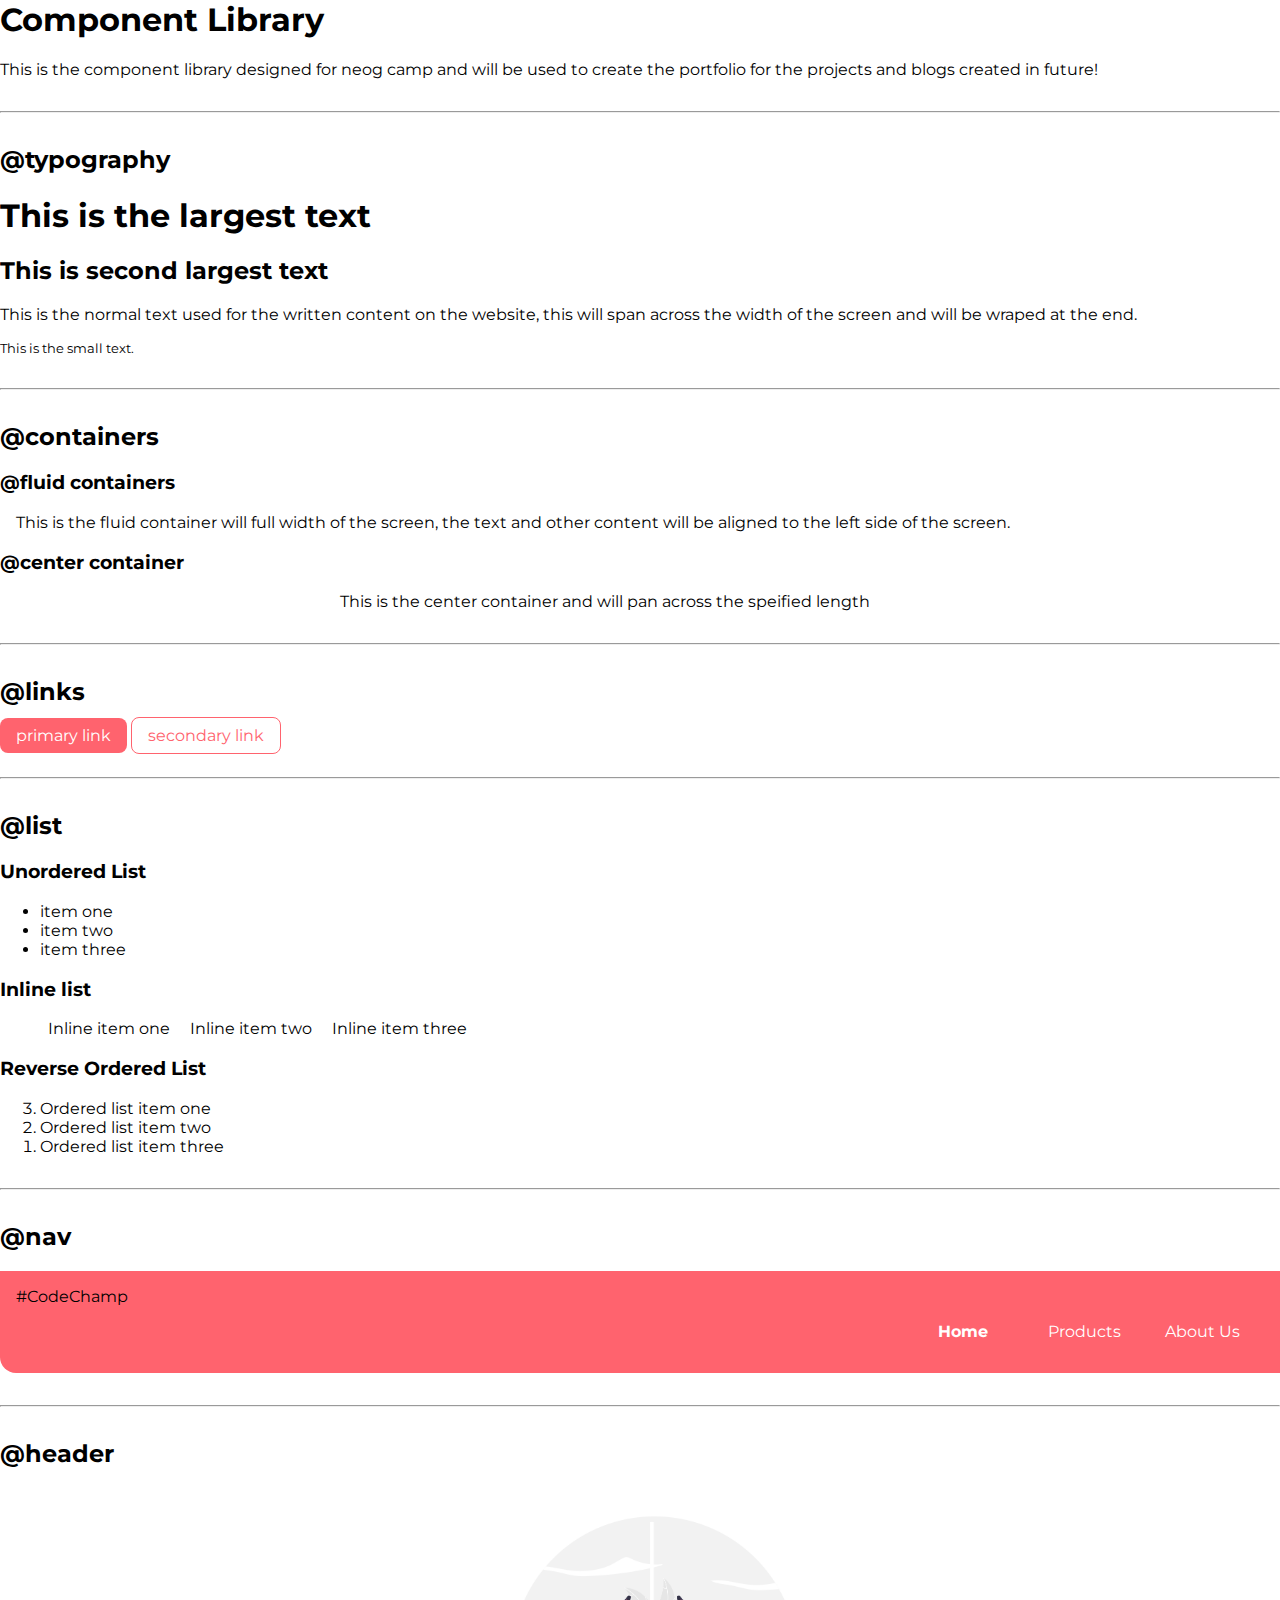
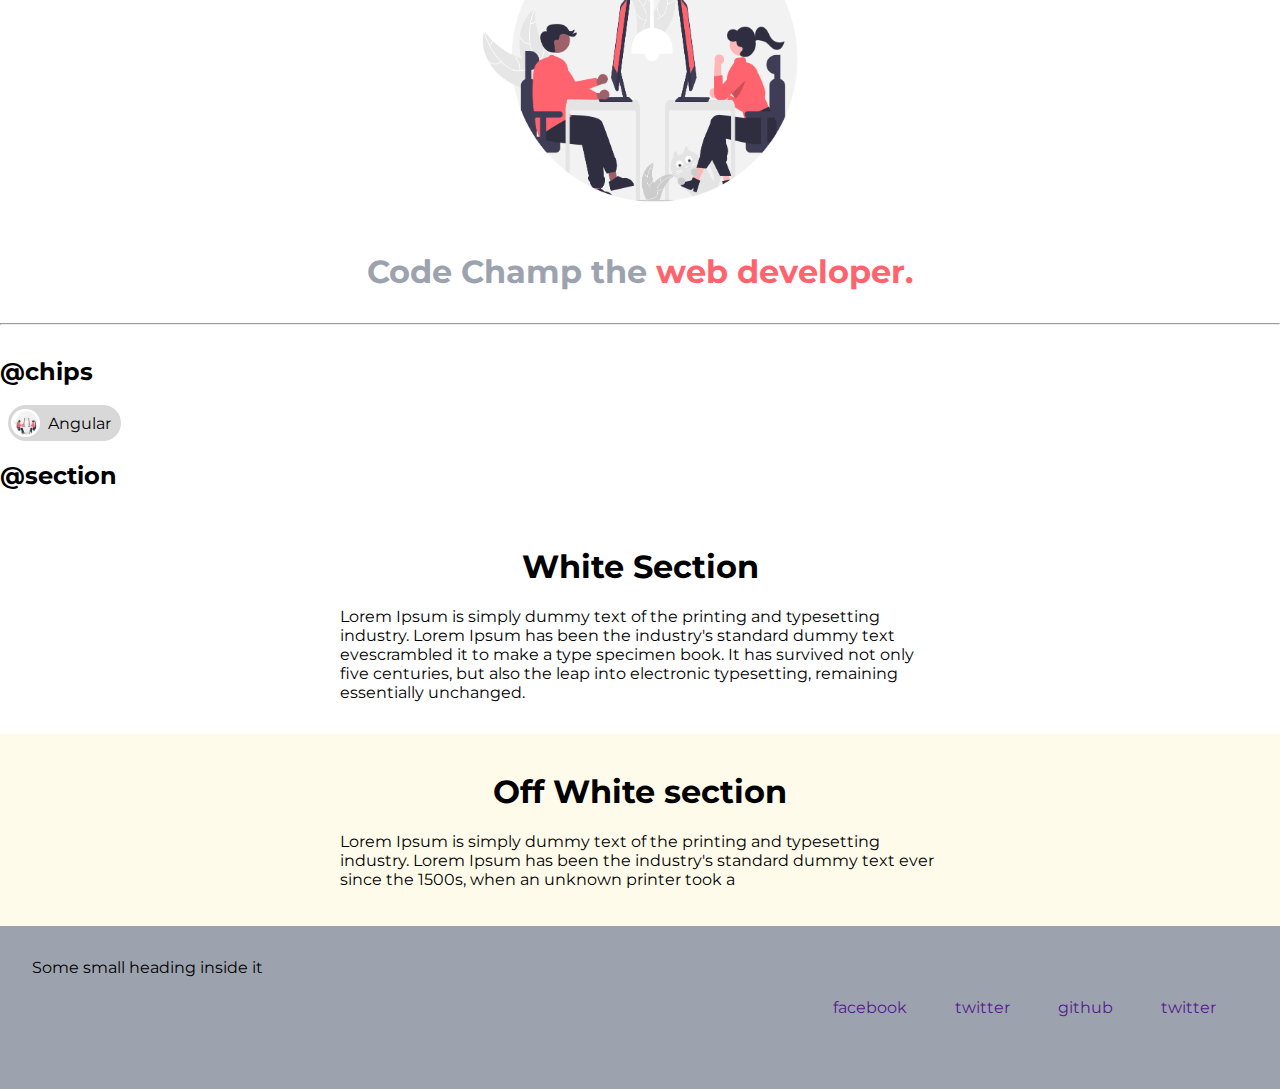
<file: component-lib/components.html>
<html lang="en">
<head>
    <meta charset="UTF-8">
    <meta name="viewport" content="width=device-width, initial-scale=1.0">
    <title>neog camp Component library</title>

    <link rel="stylesheet" href="./style.css">
</head>
<body>
    <h1>Component Library</h1>
    <p>This is the component library designed for neog camp and will be used to create the portfolio for the projects and blogs created in future!</p>

    <hr>

    <h2>@typography</h2>
    <h1>This is the largest text</h1>
    <h2>This is second largest text</h2>
    <p>This is the normal text used for the written content on the website, this will span across the width of the screen and will be wraped at the end.</p>
    <small>This is the small text.</small>

    <hr>

    <h2>@containers</h2>

    <h3>@fluid containers</h3>
    <div class="container">This is the fluid container will full width of the screen, the text and other content will be aligned to the left side of the screen.</div>
    <h3>@center container</h3>
    <div class="container container-center">This is the center container and will pan across the speified length</div>

    <hr>

    <h2>@links</h2>
    <a class="link-primary link" href="">primary link</a>
    <a class="link-secondary link" href="">secondary link</a>
   
    <hr>

    <h2>@list</h2>

    <h3>Unordered List</h3>
    <ul>
        <li class="list-inline-item">item one</li>
        <li class="list-inline-item">item two</li>
        <li class="list-inline-item">item three</li>
    </ul>
    <h3>Inline list</h3>
    <ul>
        <li class="list-inline">Inline item one</li>
        <li class="list-inline">Inline item two</li>
        <li class="list-inline">Inline item three</li>
    </ul>
    <h3>Reverse Ordered List</h3>
    <ol reversed>
        <li>Ordered list item one</li>
        <li>Ordered list item two</li>
        <li>Ordered list item three</li>
    </ol>

    <hr> 

    <h2>@nav</h2>
    <nav class="navigation container">
        <div class="nav-brand">#CodeChamp</div>
            <ul class="nav-pills">
            <li class="list-inline">
                <a class="link active" href="">Home</a>
            </li>
            <li class="list-inline"></li>
                <a class="link" href="">Products</a>
            </li>
            <li class="list-inline">
                <a class="link" href="">About Us</a>
            </li>
            </ul>
    </nav>

    <hr>

    <h2>@header</h2>

    <header class="hero">
        <img class="hero-img" src="./images/undraw_Co_working_re_y4cx.png" alt="hero-image">
        <h1 class="hero-heading">Code Champ the <span class="heading-inverted">web developer.</span></h1>
    </header>

    <hr>


    <h2>@chips</h2>
    <div class="chip">
        <img class="chip-img" src="./images/undraw_Co_working_re_y4cx.png" alt="">
        <p style="margin:.5rem;">Angular</p>
    </div>

    <h2>@section</h2>
    <section class="section">
        <div class="container container-center">
        <h1>White Section</h1>
        <p>Lorem Ipsum is simply dummy text of the printing and typesetting industry. Lorem Ipsum has been the industry's standard dummy text evescrambled it to make a type specimen book. It has survived not only five centuries, but also the leap into electronic typesetting, remaining essentially unchanged.</p>
        </div>
    </section>
    <section class="section ow">
        <div class="container container-center">
        <h1>Off White section</h1>
        <p>Lorem Ipsum is simply dummy text of the printing and typesetting industry. Lorem Ipsum has been the industry's standard dummy text ever since the 1500s, when an unknown printer took a</p>
        </div>
    </section>


    <footer class="footer">
        <div class="footer-header">Some small heading inside it</div>
        <ul class="list-inline">
            <li class="list-inline"><a href="" class="link">facebook</a></li>
            <li class="list-inline"><a href="" class="link">twitter</a></li>
            <li class="list-inline"><a href="" class="link">github</a></li>
            <li class="list-inline"><a href="" class="link">twitter</a></li>
        </ul>
    
    </footer>


    

    <!-- FF636E -->




</body>
</html>
</file>
<file: component-lib/style.css>
@import url('https://fonts.googleapis.com/css2?family=Montserrat:wght@200;500&display=swap');



body{
    font-family: 'Montserrat', sans-serif;
    margin: 0;
}
:root {
    --primary-color:#FF636E;
    --dark-gray: #9CA3AF;
    --off-white: #FFFBEB;
}
hr {
    margin: 2rem 0
}

.container {
 padding-left: 1rem;
 padding-right: 1rem;
}

.container-center {
    max-width: 600px;
    margin: auto;
}


.link {
    text-decoration: none;
    padding: 0.5rem 1rem;
}
.link-primary {
    background-color: var(--primary-color);
    color: white;
    border-radius: .5rem;
}

.link-secondary {
    border: 1px solid var(--primary-color);
    border-radius: .5rem;
    color: var(--primary-color);
}



/* List items */

.list-inline{ 
    display: inline;
    padding: .5rem .5rem;
}

.list-nonbullet{
    list-style-type: none
}


/* Nav bar */
.navigation {
    background-color: var(--primary-color);
    min-height: 3rem;
    padding:1rem;
    border-bottom-left-radius: 1rem;
}
.navigation .link{
    color: white;
    text-decoration: none;
}
.nav-pills { 
    position: relative;
    text-align: right;
    justify-items: center;
}
.navigation .active {
    font-weight: bold;
}


/* Hero image */

.hero-img{
    max-width: 400px;
    margin: auto;
    display: block;
}
.hero .hero-heading{
    text-align: center;
    color: var(--dark-gray);
}

.hero .hero-heading .heading-inverted {
    color: var(--primary-color);
}


/* section */

.section {
    padding: 1rem;
    min-height: 10rem;
}
.section h1{
    text-align: center;
}

.ow {
    background-color: var(--off-white)
}

/* chip */
.chip{
    margin: .5rem;
    display: flex;
    flex-direction: row;
    align-items: center;
    justify-content: start;
    background-color: rgb(216, 216, 216) ;
    height: 2rem;
    width: fit-content;
    border-radius: 2rem;
    padding: .1rem .1rem .1rem .2rem;
    
}
.chip-img{
    height: 1.8rem;
    width: 1.8rem;
    border-radius: 50%;
    
}

/* footer */
.footer .list-inline { 
    display: flex;
    flex-direction: row;
}

.footer {
    background-color: var(--dark-gray);
    padding: 2rem;
    display: flex;
    flex-direction: row;
    justify-content: space-between;
    flex-wrap: wrap;
}

.foot-icon{
    height: 2rem;
    width: 2rem;
}
.foot-icon:hover {
    transform: scale(1.1) translateY(-2px);
    transition: .2s;
    opacity: .5;
}

.nav-pills .navitem a::after{
   content: '';
   position: absolute;
   width: 100%;
   height: 3px;
   background-color: white;
   left: 0em;
   bottom: 0em;
}
</file>
<file: component-lib/blogs.css>
body{
    scroll-behavior: smooth;
}

.container { 
    margin: 0px 15% 0px 15%;
    /* background-color: wheat; */
    padding: 10px;
    scroll-behavior: smooth;
}
.userprofile{
    display: flex;
    flex-direction: row;
}
.profilepic{
    height: 80px;
    width: 80px;
    border:1px solid black;
    border-radius: 50%;
}
p{
    font-family: -apple-system, BlinkMacSystemFont, 'Segoe UI', Roboto, Oxygen, Ubuntu, Cantarell, 'Open Sans', 'Helvetica Neue', sans-serif;
    font-size: 1.5rem;
    line-height: 1.5em;
}
li{
    font-family: -apple-system, BlinkMacSystemFont, 'Segoe UI', Roboto, Oxygen, Ubuntu, Cantarell, 'Open Sans', 'Helvetica Neue', sans-serif;
    font-size: 1.5rem;
    line-height: 1.5em;
    font-weight: 500;
}
h1{
    font-size: 4rem;
    font-family: 'Segoe UI', Tahoma, Geneva, Verdana, sans-serif;
}
h2{
    font-size: 3rem;
}
h3{
    font-size: 1.5rem;
}

.image { 
    display: inline-block;
    position: relative;
    width: 80%;
    height: auto;
    text-align: center;
}

.quote{
    font-family: 'Franklin Gothic Medium', 'Arial Narrow', Arial, sans-serif;
    text-decoration-style:wavy;
}
</file>
